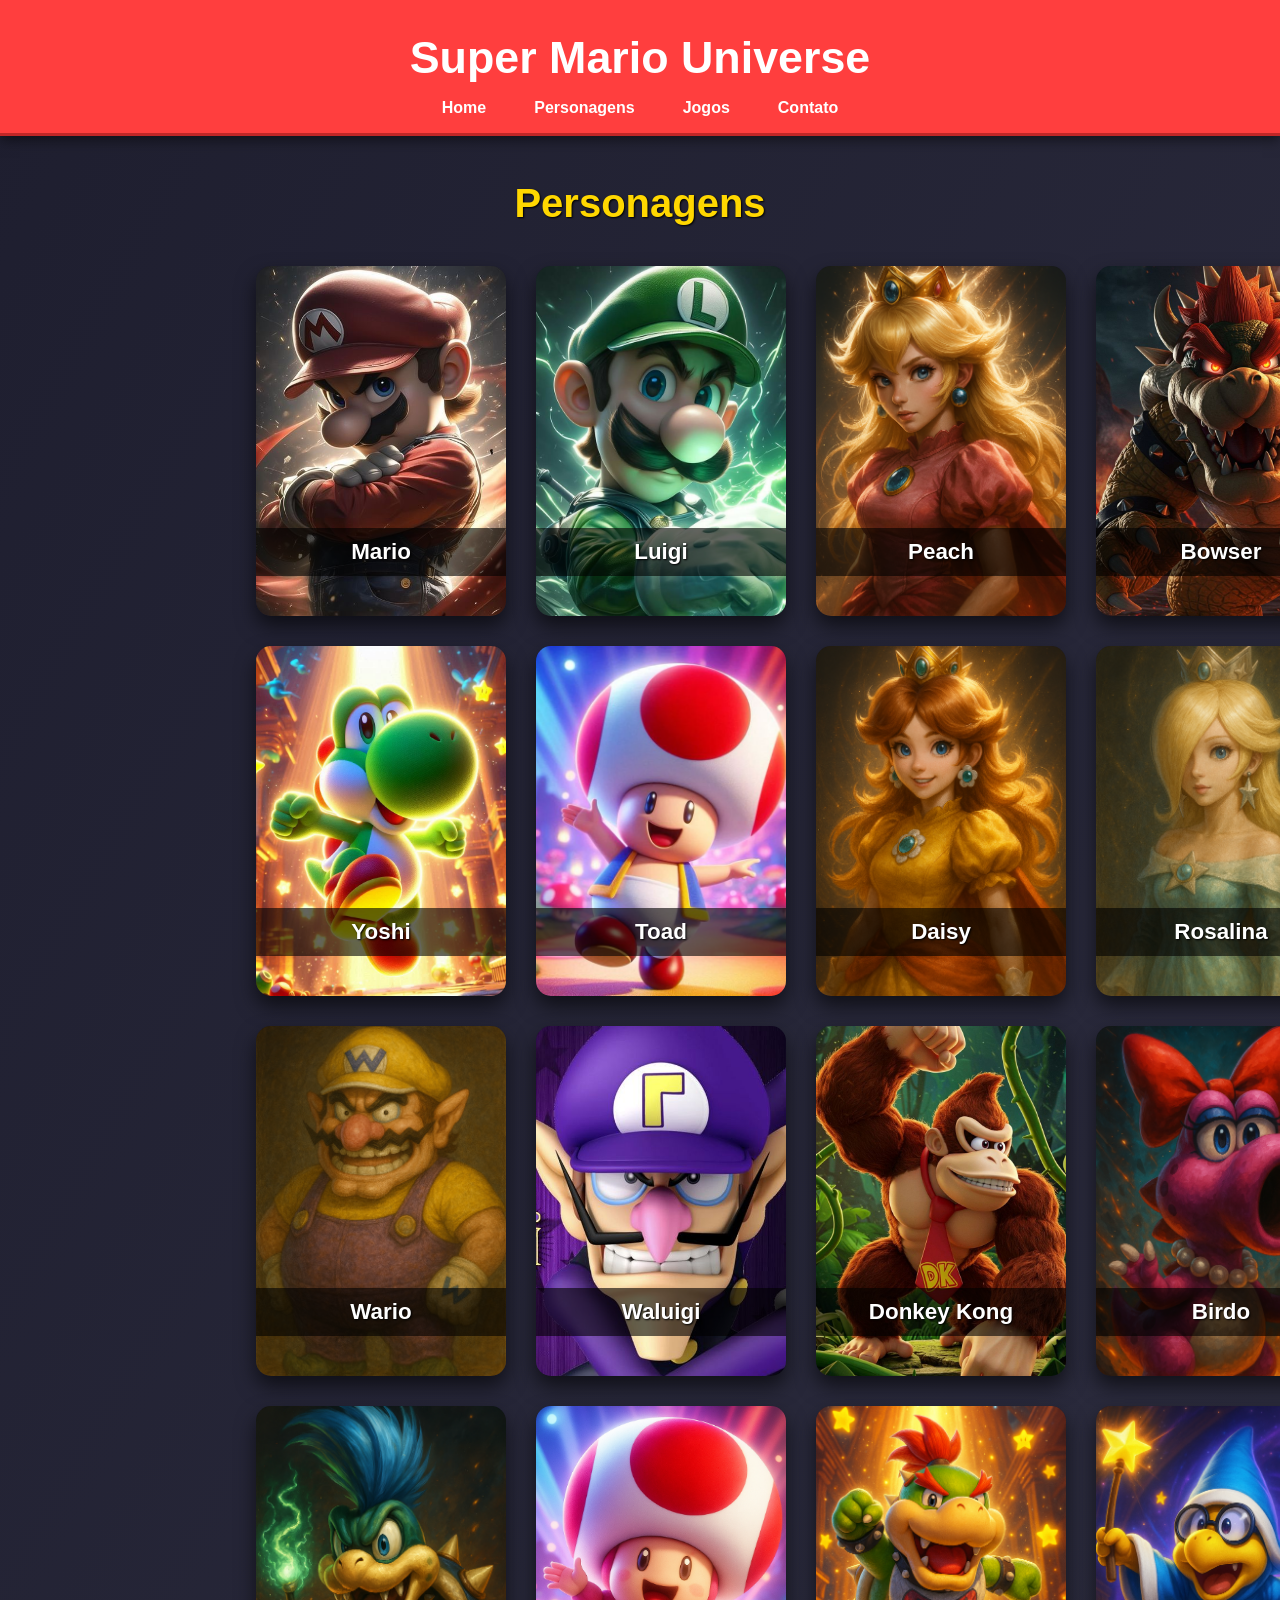
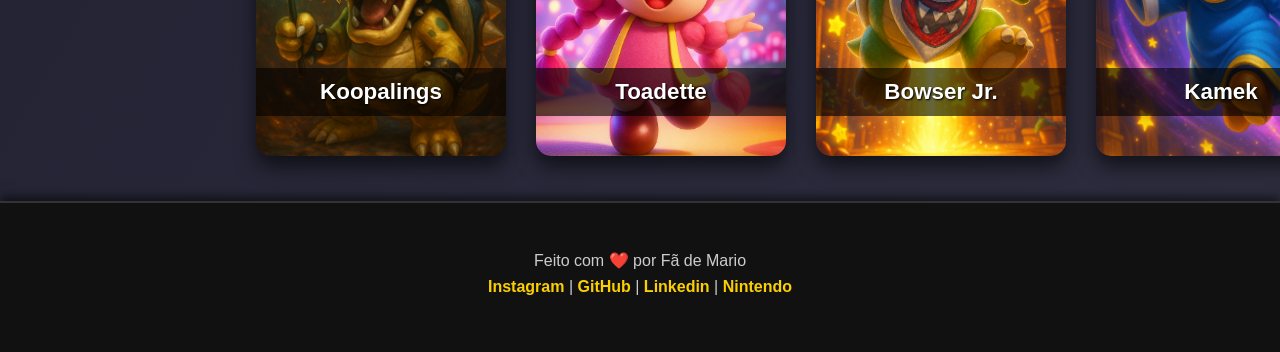
<file: Personagens.html>
<!DOCTYPE html>
<html lang="pt-BR">
<head>
  <meta charset="UTF-8" />
  <meta name="viewport" content="width=device-width, initial-scale=1.0" />
  <title>Personagens – Super Mario Universe</title>
  <link rel="stylesheet" href="css/personagens.css" />
</head>
<body>
  <header>
    <h1>Super Mario Universe</h1>
    <nav>
      <ul>
        <li><a href="home.html">Home</a></li>
        <li><a href="Personagens.html" class="active">Personagens</a></li>
        <li><a href="Jogos.html">Jogos</a></li>
        <li><a href="Contato.html">Contato</a></li>
      </ul>
    </nav>
  </header>

  <main>
    <section class="cards-section">
      <h2>Personagens</h2>

      <div class="cards-grid">
        <!-- Mario -->
        <div class="card">
          <div class="card-inner">
            <div class="card-front">
              <img src="img/essemario.jpg" alt="Mario" />
              <h2>Mario</h2>
            </div>
            <div class="card-back">
              <img src="img/essemario.jpg" alt="Mario" class="bg-blur" />
              <p>O herói corajoso do Reino dos Cogumelos, criação de Shigeru Miyamoto.</p>
            </div>
          </div>
        </div>

        <!-- Luigi -->
        <div class="card">
          <div class="card-inner">
            <div class="card-front">
              <img src="img/luigicard.jpg" alt="Luigi" />
              <h2>Luigi</h2>
            </div>
            <div class="card-back">
              <img src="img/luigicard.jpg" alt="Luigi" class="bg-blur" />
              <p>Irmão de Mario, conhecido por pular mais alto e ter personalidade própria.</p>
            </div>
          </div>
        </div>

        <!-- Peach -->
        <div class="card">
          <div class="card-inner">
            <div class="card-front">
              <img src="img/Pincesa.png" alt="Princess Peach" />
              <h2>Peach</h2>
            </div>
            <div class="card-back">
              <img src="img/Pincesa.png" alt="Peach" class="bg-blur" />
              <p>Princesa do Reino dos Cogumelos, frequentemente resgatada por Mario.</p>
            </div>
          </div>
        </div>

        <!-- Bowser -->
        <div class="card">
          <div class="card-inner">
            <div class="card-front">
              <img src="img/bowser.jpg" alt="Bowser" />
              <h2>Bowser</h2>
            </div>
            <div class="card-back">
              <img src="img/bowser.jpg" alt="Bowser" class="bg-blur" />
              <p>Rei dos Koopas, principal antagonista da série.</p>
            </div>
          </div>
        </div>

        <!-- Yoshi -->
        <div class="card">
          <div class="card-inner">
            <div class="card-front">
              <img src="img/Yoshi.jpg" alt="Yoshi" />
              <h2>Yoshi</h2>
            </div>
            <div class="card-back">
              <img src="img/Yoshi.jpg" alt="Yoshi" class="bg-blur" />
              <p>Dinossauro amigo de Mario, com habilidades únicas como ovo disparado.</p>
            </div>
          </div>
        </div>

        <!-- Toad -->
        <div class="card">
          <div class="card-inner">
            <div class="card-front">
              <img src="img/Toad.jpg" alt="Toad" />
              <h2>Toad</h2>
            </div>
            <div class="card-back">
              <img src="img/Toad.jpg" alt="Toad" class="bg-blur" />
              <p>Habitante do Reino dos Cogumelos e fiel ajudante da princesa.</p>
            </div>
          </div>
        </div>

        <!-- Daisy -->
        <div class="card">
          <div class="card-inner">
            <div class="card-front">
              <img src="img/daisy.png" alt="Daisy" />
              <h2>Daisy</h2>
            </div>
            <div class="card-back">
              <img src="img/daisy.png" alt="Daisy" class="bg-blur" />
              <p>Princesa de Sarasaland, amiga de Peach e participante em spin‑offs.</p>
            </div>
          </div>
        </div>

        <!-- Rosalina -->
        <div class="card">
          <div class="card-inner">
            <div class="card-front">
              <img src="img/rosalina.png" alt="Rosalina" />
              <h2>Rosalina</h2>
            </div>
            <div class="card-back">
              <img src="img/rosalina.png" alt="Rosalina" class="bg-blur" />
              <p>Princesa do espaço, protetora dos Lumas desde Super Mario Galaxy.</p>
            </div>
          </div>
        </div>

        <!-- Wario -->
        <div class="card">
          <div class="card-inner">
            <div class="card-front">
              <img src="img/wario.png" alt="Wario" />
              <h2>Wario</h2>
            </div>
            <div class="card-back">
              <img src="img/wario.png" alt="Wario" class="bg-blur" />
              <p>Anti‑herói ambicioso, rival de Mario em muitas séries.</p>
            </div>
          </div>
        </div>

        <!-- Waluigi -->
        <div class="card">
          <div class="card-inner">
            <div class="card-front">
              <img src="img/waluigi.jpg" alt="Waluigi" />
              <h2>Waluigi</h2>
            </div>
            <div class="card-back">
              <img src="img/waluigi.jpg" alt="Waluigi" class="bg-blur" />
              <p>Parceiro de Wario em competições esportivas.</p>
            </div>
          </div>
        </div>

        <!-- Donkey Kong -->
        <div class="card">
          <div class="card-inner">
            <div class="card-front">
              <img src="img/donkeykong.jpg" alt="Donkey Kong" />
              <h2>Donkey Kong</h2>
            </div>
            <div class="card-back">
              <img src="img/donkeykong.jpg" alt="Donkey Kong" class="bg-blur" />
              <p>Gorila poderoso que já foi vilão, agora aliado em várias aventuras.</p>
            </div>
          </div>
        </div>

        <!-- Birdo -->
        <div class="card">
          <div class="card-inner">
            <div class="card-front">
              <img src="img/birdo.png" alt="Birdo" />
              <h2>Birdo</h2>
            </div>
            <div class="card-back">
              <img src="img/birdo.png" alt="Birdo" class="bg-blur" />
              <p>Personagem que apareceu pela primeira vez em SMB2 e participou de muitos spin‑offs.</p>
            </div>
          </div>
        </div>

        <!-- Koopalings -->
        <div class="card">
          <div class="card-inner">
            <div class="card-front">
              <img src="img/koopalings.png" alt="Koopalings" />
              <h2>Koopalings</h2>
            </div>
            <div class="card-back">
              <img src="img/koopalings.png" alt="Koopalings" class="bg-blur" />
              <p>Os sete filhos de Bowser e Bowser Jr., vilões recorrentes desde SMB3.</p>
            </div>
          </div>
        </div>

        <!-- Toadette -->
        <div class="card">
          <div class="card-inner">
            <div class="card-front">
              <img src="img/toadette.png" alt="Toadette" />
              <h2>Toadette</h2>
            </div>
            <div class="card-back">
              <img src="img/toadette.png" alt="Toadette" class="bg-blur" />
              <p>Versão feminina do Toad, aparece em diversos jogos como Mario Kart e Captain Toad.</p>
            </div>
          </div>
        </div>

        <!-- Bowser Jr. -->
        <div class="card">
          <div class="card-inner">
            <div class="card-front">
              <img src="img/bowserjr.png" alt="Bowser Jr." />
              <h2>Bowser Jr.</h2>
            </div>
            <div class="card-back">
              <img src="img/bowserjr.png" alt="Bowser Jr." class="bg-blur" />
              <p>Filho de Bowser, introduzido em Super Mario Sunshine. Sempre tentando derrotar Mario.</p>
            </div>
          </div>
        </div>

        <!-- Kamek -->
        <div class="card">
          <div class="card-inner">
            <div class="card-front">
              <img src="img/kamek.png" alt="Kamek" />
              <h2>Kamek</h2>
            </div>
            <div class="card-back">
              <img src="img/kamek.png" alt="Kamek" class="bg-blur" />
              <p>Um poderoso magikoopa que serve a Bowser, aparece em diversos jogos como vilão mágico.</p>
            </div>
          </div>
        </div>



      </div>
    </section>
  </main>

 <footer>
     <p>Feito com ❤️ por Fã de Mario</p>
  <p>
    <a href="https://www.instagram.com/arruda00_">Instagram</a> | 
    <a href="https://github.com/Gabrielarruda177">GitHub</a> |
    <a href="https://www.linkedin.com/in/gabriel-arruda-47845b1aa">Linkedin</a> | 
    <a href="https://www.nintendo.com/pt-br/?srsltid=AfmBOoqpZeWOs5_dkixcK2mXV_EipUIeHwVBheE-AdaCErSY7ZoZqYiJ">Nintendo</a>
  </p>

  <script src="js/personagens.js"></script>
</body>
</html>
</file>
<file: css/personagens.css>
/* RESET E BASE */
* {
  margin: 0;
  padding: 0;
  box-sizing: border-box;
}

body {
  font-family: 'Segoe UI', sans-serif;
  background: linear-gradient(120deg, #1e1e2f, #2d2d3f);
  color: white;
  min-height: 100vh;
  display: flex;
  flex-direction: column;
}

/* HEADER */
header {
  background-color: #ff3e3e;
  padding: 2rem 1rem 1rem;
  text-align: center;
  box-shadow: 0 4px 12px rgba(0, 0, 0, 0.5);
  border-bottom: 3px solid #c02727;
}

header h1 {
  font-size: 2.8rem;
  font-weight: 700;
  color: white;
}

/* NAV */
nav ul {
  display: flex;
  justify-content: center;
  list-style: none;
  margin-top: 1rem;
  flex-wrap: wrap;
  gap: 1rem;
}

nav ul li a {
  color: white;
  text-decoration: none;
  font-weight: bold;
  padding: 0.5rem 1rem;
  border-radius: 8px;
  transition: background 0.3s ease, color 0.3s ease;
}

nav ul li a:hover {
  background-color: rgba(255, 255, 255, 0.2);
  color: #ffd700;
}

/* SECTION PERSONAGENS */
.cards-section {
  padding: 45px 20%; 
  text-align: center;
}

.cards-section h2 {
  font-size: 2.5rem;
  margin-bottom: 40px;
  color: #ffd700;
  text-shadow: 1px 1px 2px black;
}

/* GRID */
.cards-grid {
  display: grid;
  grid-template-columns: repeat(4, 1fr);
  gap: 30px; 
  justify-items: center;
}

/* CARD */
.card {
  width: 250px;
  height: 350px;
  perspective: 1000px;
  cursor: pointer;
}

.card-inner {
  width: 100%;
  height: 100%;
  position: relative;
  transition: transform 0.6s ease-in-out;
  transform-style: preserve-3d;
  border-radius: 15px;
  box-shadow: 0 10px 20px rgba(0, 0, 0, 0.6);
  background: #1e1e2f;
}

.card:hover .card-inner {
  transform: rotateY(180deg);
}

/* CARD FACES */
.card-front,
.card-back {
  position: absolute;
  width: 100%;
  height: 100%;
  backface-visibility: hidden;
  border-radius: 15px;
  overflow: hidden;
  display: flex;
  flex-direction: column;
  align-items: center;
  justify-content: flex-end;
}

.card-front {
  z-index: 2;
}

.card-front img {
  width: 100%;
  height: 100%;
  object-fit: cover;
  transition: transform 0.3s, opacity 0.3s;
}

.card:hover .card-front img {
  transform: scale(1.05);
  opacity: 0.7;
}

.card-front h2 {
  position: absolute;
  bottom: 0;
  width: 100%;
  background: rgba(0, 0, 0, 0.6);
  text-align: center;
  padding: 0.7rem 0;
  color: white;
  font-size: 1.4rem;
}

/* CARD BACK */
.card-back {
  transform: rotateY(180deg);
  background-color: #33334d;
  color: white;
  padding: 1.5rem;
  text-align: center;
}

.card-back .bg-blur {
  position: absolute;
  top: 0;        
  left: 0;        
  width: 100%;
  height: 100%;
  object-fit: cover;
  opacity: 0.25;
  z-index: 0;
  border-radius: 15px; 
}

.card-back p {
  position: relative;
  z-index: 1;
  font-weight: 600;
  font-size: 1rem;
  line-height: 1.4;
}

/* FOOTER */
footer {
  background-color: #111;
  color: #ccc;
  padding: 3rem 2rem;
  text-align: center;
  margin-top: auto;
  font-size: 1rem;
  border-top: 2px solid #333;
  box-shadow: 0 -4px 10px rgba(0, 0, 0, 0.6);
}

footer p {
  margin-bottom: 0.5rem;
}

footer a {
  color: #fcd000;
  text-decoration: none;
  font-weight: bold;
}

footer a:hover {
  color: #fff200;
}


/* RESPONSIVO */
@media (max-width: 1200px) {
  .cards-section {
    padding: 45px 10%;
  }

  .cards-grid {
    grid-template-columns: repeat(3, 1fr);
  }
}

@media (max-width: 900px) {
  .cards-section {
    padding: 45px 5%;
  }

  .cards-grid {
    grid-template-columns: repeat(2, 1fr);
  }

  header h1 {
    font-size: 2.2rem;
  }

  .cards-section h2 {
    font-size: 2rem;
  }
}

@media (max-width: 600px) {
  .cards-grid {
    grid-template-columns: 1fr;
  }

  .card {
    width: 90%;
    height: 320px;
  }

  nav ul {
    flex-direction: column;
    align-items: center;
  }

  nav ul li a {
    padding: 0.7rem 1.2rem;
    font-size: 1.1rem;
  }

  header h1 {
    font-size: 1.8rem;
  }

  .cards-section h2 {
    font-size: 1.6rem;
  }

  footer {
    font-size: 0.9rem;
  }
}
</file>
